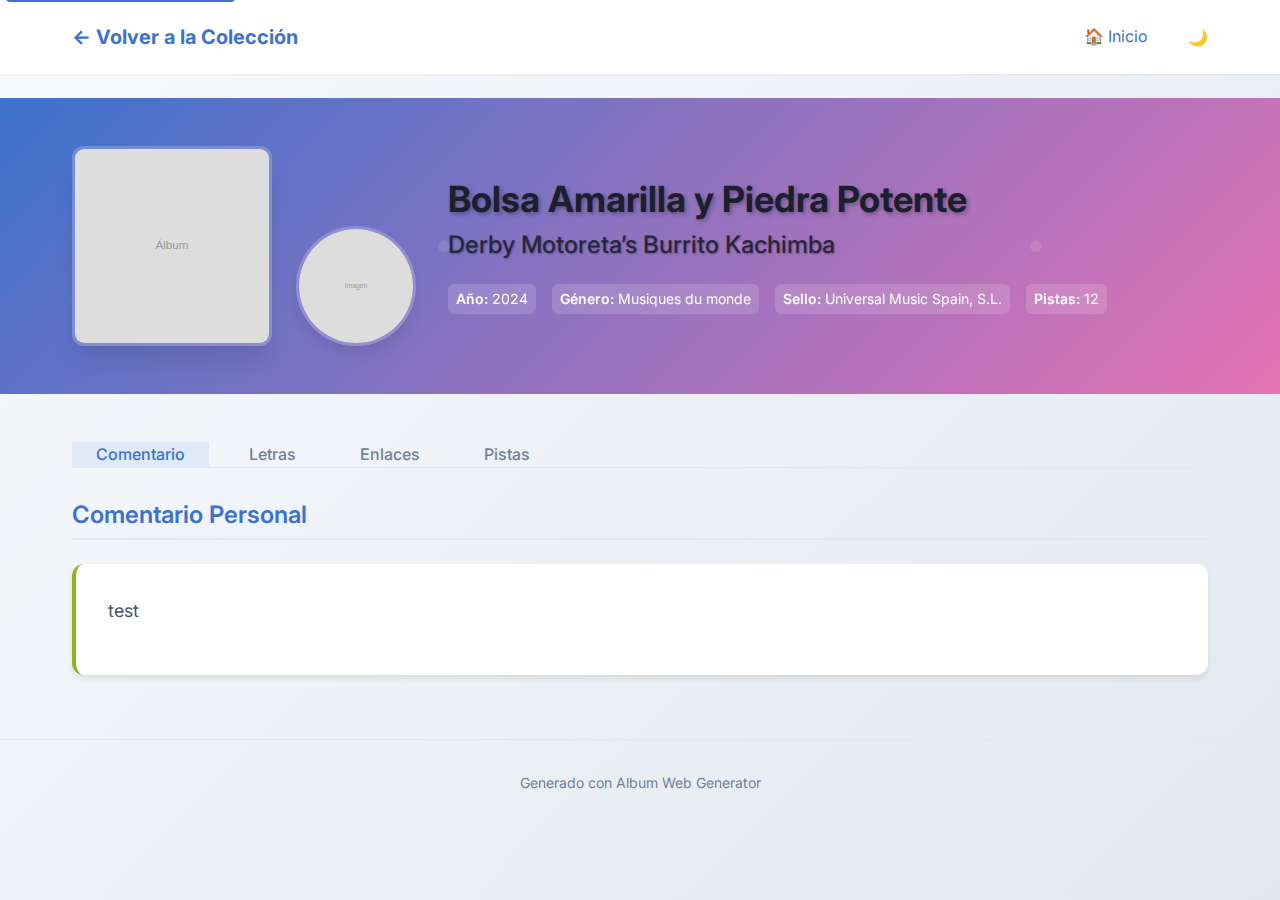
<file: docs/albums/Derby Motoreta_s Burrito Kachimba - Bolsa Amarilla y Piedra Potente.html>
<!DOCTYPE html>
<html lang="es">
<head>
    <meta charset="UTF-8">
    <meta name="viewport" content="width=device-width, initial-scale=1.0">
    <title>Derby Motoreta’s Burrito Kachimba - Bolsa Amarilla y Piedra Potente</title>
    <meta name="description" content="Información completa del álbum Bolsa Amarilla y Piedra Potente de Derby Motoreta’s Burrito Kachimba">
    <meta name="keywords" content="Derby Motoreta’s Burrito Kachimba, Bolsa Amarilla y Piedra Potente, álbum, música">

    <!-- Open Graph / Facebook -->
    <meta property="og:type" content="music.album">
    <meta property="og:url" content="">
    <meta property="og:title" content="Derby Motoreta’s Burrito Kachimba - Bolsa Amarilla y Piedra Potente">
    <meta property="og:description" content="Información completa del álbum Bolsa Amarilla y Piedra Potente de Derby Motoreta’s Burrito Kachimba">
    <meta property="og:image" content="https://coverartarchive.org/release/9711e0a9-8109-4563-9636-161003491003/42464784628.jpg">

    <!-- Twitter -->
    <meta property="twitter:card" content="summary_large_image">
    <meta property="twitter:title" content="Derby Motoreta’s Burrito Kachimba - Bolsa Amarilla y Piedra Potente">
    <meta property="twitter:description" content="Información completa del álbum Bolsa Amarilla y Piedra Potente de Derby Motoreta’s Burrito Kachimba">
    <meta property="twitter:image" content="https://coverartarchive.org/release/9711e0a9-8109-4563-9636-161003491003/42464784628.jpg">

    <link rel="stylesheet" href="../styles.css">
    <link rel="preconnect" href="https://fonts.googleapis.com">
    <link rel="preconnect" href="https://fonts.gstatic.com" crossorigin>
    <link href="https://fonts.googleapis.com/css2?family=Inter:wght@300;400;500;600;700&display=swap" rel="stylesheet">

    <!-- Colores dinámicos para este álbum -->
    <style>
        :root {
            --color-primary: #3d72cc;
            --color-secondary: #e572b4;
            --color-accent: #92b223;
        }

        .album-header {
            background: linear-gradient(135deg, #3d72cc, #e572b4);
        }
    </style>

    <script>
        // Datos del álbum para JavaScript
        window.albumData = {
  "title": "Bolsa Amarilla y Piedra Potente",
  "artist": "Derby Motoreta’s Burrito Kachimba",
  "year": "2024",
  "genre": [
    "Musiques du monde"
  ],
  "total_tracks": 12,
  "tracks_count": 12,
  "has_lyrics": true,
  "has_comment": true,
  "links_count": 16
};
    </script>
</head>
<body>
    <!-- Navegación hacia el índice -->
    <header class="site-header">
        <div class="container">
            <nav class="site-nav">
                <div class="site-logo">
                    <a href="../index.html" style="color: inherit; text-decoration: none;">← Volver a la Colección</a>
                </div>
                <div class="nav-links">
                    <a href="../index.html" class="nav-link">🏠 Inicio</a>
                </div>
            </nav>
        </div>
    </header>

    
    <header class="album-header">
        <div class="container">
            <div class="album-hero">
                <div class="album-images">
                    <div class="album-cover">
                        <img src="https://coverartarchive.org/release/9711e0a9-8109-4563-9636-161003491003/42464784628.jpg"
                             alt="Portada de Bolsa Amarilla y Piedra Potente"
                             onerror="this.src='data:image/svg+xml,%3Csvg xmlns=\'http://www.w3.org/2000/svg\' width=\'300\' height=\'300\' viewBox=\'0 0 300 300\'%3E%3Crect width=\'300\' height=\'300\' fill=\'%23ddd\'/%3E%3Ctext x=\'50%25\' y=\'50%25\' text-anchor=\'middle\' dy=\'.3em\' font-family=\'Arial, sans-serif\' font-size=\'18\' fill=\'%23999\'%3EÁlbum%3C/text%3E%3C/svg%3E'">
                    </div>
                    <div class="artist-image">
                        <img src="data:image/svg+xml,%3Csvg xmlns='http://www.w3.org/2000/svg' width='300' height='300' viewBox='0 0 300 300'%3E%3Crect width='300' height='300' fill='%23ddd'/%3E%3Ctext x='50%25' y='50%25' text-anchor='middle' dy='.3em' font-family='Arial, sans-serif' font-size='18' fill='%23999'%3EImagen%3C/text%3E%3C/svg%3E"
                             alt="Foto de Derby Motoreta’s Burrito Kachimba"
                             onerror="this.src='data:image/svg+xml,%3Csvg xmlns=\'http://www.w3.org/2000/svg\' width=\'300\' height=\'300\' viewBox=\'0 0 300 300\'%3E%3Ccircle cx=\'150\' cy=\'150\' r=\'150\' fill=\'%23ddd\'/%3E%3Ctext x=\'50%25\' y=\'50%25\' text-anchor=\'middle\' dy=\'.3em\' font-family=\'Arial, sans-serif\' font-size=\'18\' fill=\'%23999\'%3EArtista%3C/text%3E%3C/svg%3E'">
                    </div>
                </div>

                <div class="album-info">
                    <h1 class="album-title">Bolsa Amarilla y Piedra Potente</h1>
                    <h2 class="artist-name">Derby Motoreta’s Burrito Kachimba</h2>
                    <div class='album-details'><span class='detail-item'><strong>Año:</strong> 2024</span><span class='detail-item'><strong>Género:</strong> Musiques du monde</span><span class='detail-item'><strong>Sello:</strong> Universal Music Spain, S.L.</span><span class='detail-item'><strong>Pistas:</strong> 12</span></div>
                </div>
            </div>
        </div>
    </header>
    
    <main class="album-content">
        <div class="container">
            <nav class="content-nav">
                <ul class="nav-tabs">
                    <li><a href="#comment" class="nav-tab active" data-tab="comment">Comentario</a></li>
                    <li><a href="#lyrics" class="nav-tab" data-tab="lyrics">Letras</a></li>
                    <li><a href="#links" class="nav-tab" data-tab="links">Enlaces</a></li>
                    <li><a href="#tracks" class="nav-tab" data-tab="tracks">Pistas</a></li>
                </ul>
            </nav>

            <div class="tab-content">
                
                <section id="comment" class="tab-panel active">
                    <h3>Comentario Personal</h3>
                    <div class="comment-content">
                        <p>test</p>
                    </div>
                </section>
                
                <section id="lyrics" class="tab-panel">
                    <h3>Letras de las Canciones</h3>
                    <div class="lyrics-content">
                        
                    <div class="lyrics-song">
                        <h4 class="song-title">Agua Grande</h4>
                        <div class="lyrics-text">
                            <p><em>Letras no disponibles</em></p>
                        </div>
                    </div>
                    <div class="lyrics-song">
                        <h4 class="song-title">Seis Pistones (Makensy’s Dream)</h4>
                        <div class="lyrics-text">
                            <p><em>Letras no disponibles</em></p>
                        </div>
                    </div>
                    <div class="lyrics-song">
                        <h4 class="song-title">El Chinche</h4>
                        <div class="lyrics-text">
                            <p><em>Letras no disponibles</em></p>
                        </div>
                    </div>
                    <div class="lyrics-song">
                        <h4 class="song-title">Prodigio</h4>
                        <div class="lyrics-text">
                            <p><em>Letras no disponibles</em></p>
                        </div>
                    </div>
                    <div class="lyrics-song">
                        <h4 class="song-title">Ευλαλω (Ef Laló)</h4>
                        <div class="lyrics-text">
                            <p><em>Letras no disponibles</em></p>
                        </div>
                    </div>
                    <div class="lyrics-song">
                        <h4 class="song-title">Daddy Papi</h4>
                        <div class="lyrics-text">
                            <p><em>Letras no disponibles</em></p>
                        </div>
                    </div>
                    <div class="lyrics-song">
                        <h4 class="song-title">La Fuente</h4>
                        <div class="lyrics-text">
                            <p><em>Letras no disponibles</em></p>
                        </div>
                    </div>
                    <div class="lyrics-song">
                        <h4 class="song-title">Manguara</h4>
                        <div class="lyrics-text">
                            <p><em>Letras no disponibles</em></p>
                        </div>
                    </div>
                    <div class="lyrics-song">
                        <h4 class="song-title">Gun‐Gun</h4>
                        <div class="lyrics-text">
                            <p><em>Letras no disponibles</em></p>
                        </div>
                    </div>
                    <div class="lyrics-song">
                        <h4 class="song-title">Pétalos</h4>
                        <div class="lyrics-text">
                            <p><em>Letras no disponibles</em></p>
                        </div>
                    </div>
                    <div class="lyrics-song">
                        <h4 class="song-title">Manteca</h4>
                        <div class="lyrics-text">
                            <p><em>Letras no disponibles</em></p>
                        </div>
                    </div>
                    <div class="lyrics-song">
                        <h4 class="song-title">Tierra</h4>
                        <div class="lyrics-text">
                            <p><em>Letras no disponibles</em></p>
                        </div>
                    </div>
                    </div>
                </section>
                
                <section id="links" class="tab-panel">
                    <h3>Enlaces Relacionados</h3>
                    <div class="links-content">
                        
                <div class="links-category">
                    <h4 class="category-title">
                        <span class="category-icon">🌐</span>
                        Oficiales
                    </h4>
                    <ul class="links-list">
                        <li class="link-item">
                            <a href="https://www.discogs.com/artist/6983946" target="_blank" rel="noopener noreferrer">
                                Discogs
                            </a>
                            <span class='source-badge'>MusicBrainz</span>
                        </li>
                        <li class="link-item">
                            <a href="https://derbymotoretasburritokachimba.com/" target="_blank" rel="noopener noreferrer">
                                Sitio web oficial
                            </a>
                            <span class='source-badge'>MusicBrainz</span>
                        </li></ul></div>
                <div class="links-category">
                    <h4 class="category-title">
                        <span class="category-icon">🎵</span>
                        Streaming
                    </h4>
                    <ul class="links-list">
                        <li class="link-item">
                            <a href="https://open.spotify.com/search/Derby%20Motoreta%E2%80%99s%20Burrito%20Kachimba%20Bolsa%20Amarilla%20y%20Piedra%20Potente" target="_blank" rel="noopener noreferrer">
                                Spotify (búsqueda)
                            </a>
                            <span class='source-badge'>automatic</span>
                        </li>
                        <li class="link-item">
                            <a href="https://music.apple.com/search?term=Derby%20Motoreta%E2%80%99s%20Burrito%20Kachimba%20Bolsa%20Amarilla%20y%20Piedra%20Potente" target="_blank" rel="noopener noreferrer">
                                Apple Music (búsqueda)
                            </a>
                            <span class='source-badge'>automatic</span>
                        </li>
                        <li class="link-item">
                            <a href="https://www.youtube.com/results?search_query=Derby%20Motoreta%E2%80%99s%20Burrito%20Kachimba%20Bolsa%20Amarilla%20y%20Piedra%20Potente" target="_blank" rel="noopener noreferrer">
                                YouTube (búsqueda)
                            </a>
                            <span class='source-badge'>automatic</span>
                        </li></ul></div>
                <div class="links-category">
                    <h4 class="category-title">
                        <span class="category-icon">📚</span>
                        Información
                    </h4>
                    <ul class="links-list">
                        <li class="link-item">
                            <a href="https://musicbrainz.org/search?query=Derby%20Motoreta%E2%80%99s%20Burrito%20Kachimba%20Bolsa%20Amarilla%20y%20Piedra%20Potente&amp;type=release" target="_blank" rel="noopener noreferrer">
                                MusicBrainz
                            </a>
                            <span class='source-badge'>automatic</span>
                        </li>
                        <li class="link-item">
                            <a href="https://www.discogs.com/search/?q=Derby%20Motoreta%E2%80%99s%20Burrito%20Kachimba%20Bolsa%20Amarilla%20y%20Piedra%20Potente&amp;type=all" target="_blank" rel="noopener noreferrer">
                                Discogs (búsqueda)
                            </a>
                            <span class='source-badge'>automatic</span>
                        </li>
                        <li class="link-item">
                            <a href="https://musicbrainz.org/release/9711e0a9-8109-4563-9636-161003491003" target="_blank" rel="noopener noreferrer">
                                Bolsa Amarilla y Piedra Potente en Musicbrainz
                            </a>
                            <span class='source-badge'>database</span>
                        </li>
                        <li class="link-item">
                            <a href="https://www.last.fm/music/Derby+Motoreta%E2%80%99s+Burrito+Kachimba/Bolsa+Amarilla+Y+Piedra+Potente" target="_blank" rel="noopener noreferrer">
                                Bolsa Amarilla y Piedra Potente en Lastfm
                            </a>
                            <span class='source-badge'>database</span>
                        </li>
                        <li class="link-item">
                            <a href="https://es.wikipedia.org/wiki/Special:Search?search=Derby%20Motoreta%E2%80%99s%20Burrito%20Kachimba%20Bolsa%20Amarilla%20y%20Piedra%20Potente" target="_blank" rel="noopener noreferrer">
                                Wikipedia (búsqueda)
                            </a>
                            <span class='source-badge'>automatic</span>
                        </li>
                        <li class="link-item">
                            <a href="https://www.last.fm/search?q=Derby%20Motoreta%E2%80%99s%20Burrito%20Kachimba%20Bolsa%20Amarilla%20y%20Piedra%20Potente" target="_blank" rel="noopener noreferrer">
                                Last.fm (búsqueda)
                            </a>
                            <span class='source-badge'>automatic</span>
                        </li>
                        <li class="link-item">
                            <a href="https://genius.com/search?q=Derby%20Motoreta%E2%80%99s%20Burrito%20Kachimba%20Bolsa%20Amarilla%20y%20Piedra%20Potente" target="_blank" rel="noopener noreferrer">
                                Genius (letras)
                            </a>
                            <span class='source-badge'>automatic</span>
                        </li></ul></div>
                <div class="links-category">
                    <h4 class="category-title">
                        <span class="category-icon">📱</span>
                        Redes Sociales
                    </h4>
                    <ul class="links-list">
                        <li class="link-item">
                            <a href="https://twitter.com/search?q=Derby%20Motoreta%E2%80%99s%20Burrito%20Kachimba" target="_blank" rel="noopener noreferrer">
                                Twitter (búsqueda)
                            </a>
                            <span class='source-badge'>automatic</span>
                        </li>
                        <li class="link-item">
                            <a href="https://www.instagram.com/explore/tags/DerbyMotoreta%E2%80%99sBurritoKachimba" target="_blank" rel="noopener noreferrer">
                                Instagram (búsqueda)
                            </a>
                            <span class='source-badge'>automatic</span>
                        </li>
                        <li class="link-item">
                            <a href="https://www.facebook.com/search/top?q=Derby%20Motoreta%E2%80%99s%20Burrito%20Kachimba" target="_blank" rel="noopener noreferrer">
                                Facebook (búsqueda)
                            </a>
                            <span class='source-badge'>automatic</span>
                        </li>
                        <li class="link-item">
                            <a href="https://bsky.app/search?q=Derby%20Motoreta%E2%80%99s%20Burrito%20Kachimba" target="_blank" rel="noopener noreferrer">
                                Bluesky (búsqueda)
                            </a>
                            <span class='source-badge'>automatic</span>
                        </li></ul></div>
                    </div>
                </section>
                
                <section id="tracks" class="tab-panel">
                    <h3>Lista de Pistas</h3>
                    <div class="tracks-content">
                        <table class="tracks-table">
                            <thead>
                                <tr>
                                    <th>#</th>
                                    <th>Título</th>
                                    <th>Duración</th>
                                </tr>
                            </thead>
                            <tbody>
                                
            <tr class="track-row">
                <td class="track-number"></td>
                <td class="track-title">
                    Agua Grande
                </td>
                <td class="track-duration">0:43</td>
            </tr>
            <tr class="track-row">
                <td class="track-number"></td>
                <td class="track-title">
                    Seis Pistones (Makensy’s Dream)
                </td>
                <td class="track-duration">3:48</td>
            </tr>
            <tr class="track-row">
                <td class="track-number"></td>
                <td class="track-title">
                    El Chinche
                </td>
                <td class="track-duration">2:55</td>
            </tr>
            <tr class="track-row">
                <td class="track-number"></td>
                <td class="track-title">
                    Prodigio
                </td>
                <td class="track-duration">3:48</td>
            </tr>
            <tr class="track-row">
                <td class="track-number"></td>
                <td class="track-title">
                    Ευλαλω (Ef Laló)
                </td>
                <td class="track-duration">4:39</td>
            </tr>
            <tr class="track-row">
                <td class="track-number"></td>
                <td class="track-title">
                    Daddy Papi
                </td>
                <td class="track-duration">2:54</td>
            </tr>
            <tr class="track-row">
                <td class="track-number"></td>
                <td class="track-title">
                    La Fuente
                </td>
                <td class="track-duration">3:35</td>
            </tr>
            <tr class="track-row">
                <td class="track-number"></td>
                <td class="track-title">
                    Manguara
                </td>
                <td class="track-duration">3:40</td>
            </tr>
            <tr class="track-row">
                <td class="track-number"></td>
                <td class="track-title">
                    Gun‐Gun
                </td>
                <td class="track-duration">3:34</td>
            </tr>
            <tr class="track-row">
                <td class="track-number"></td>
                <td class="track-title">
                    Pétalos
                </td>
                <td class="track-duration">4:34</td>
            </tr>
            <tr class="track-row">
                <td class="track-number"></td>
                <td class="track-title">
                    Manteca
                </td>
                <td class="track-duration">2:12</td>
            </tr>
            <tr class="track-row">
                <td class="track-number"></td>
                <td class="track-title">
                    Tierra
                </td>
                <td class="track-duration">9:11</td>
            </tr>
                            </tbody>
                        </table>
                    </div>
                </section>
            </div>
        </div>
    </main>
    
    <footer class="album-footer">
        <div class="container">
            <p>Generado con Album Web Generator</p>
        </div>
    </footer>

    <script src="../script.js"></script>
</body>
</html>
</file>
<file: docs/styles.css>
/* Album Web Generator - CSS Global */
/* Estilos compartidos para todas las páginas de álbumes */

:root {
    /* Colores base */
    --color-primary: #3b82f6;
    --color-secondary: #8b5cf6;
    --color-accent: #f59e0b;
    --color-dark: #1a202c;
    --color-light: #f7fafc;
    --color-white: #ffffff;
    --color-black: #1a1a1a;
    --color-gray-dark: #4a5568;
    --color-gray-medium: #718096;
    --color-gray-light: #e2e8f0;

    /* Tipografía */
    --font-family-primary:
        "Inter", -apple-system, BlinkMacSystemFont, "Segoe UI", Roboto,
        sans-serif;
    --font-size-xs: 0.75rem;
    --font-size-sm: 0.875rem;
    --font-size-base: 1rem;
    --font-size-lg: 1.125rem;
    --font-size-xl: 1.25rem;
    --font-size-2xl: 1.5rem;
    --font-size-3xl: 1.875rem;
    --font-size-4xl: 2.25rem;

    /* Espaciado */
    --spacing-xs: 0.25rem;
    --spacing-sm: 0.5rem;
    --spacing-md: 1rem;
    --spacing-lg: 1.5rem;
    --spacing-xl: 2rem;
    --spacing-2xl: 3rem;
    --spacing-3xl: 4rem;

    /* Bordes */
    --border-radius-sm: 0.375rem;
    --border-radius-md: 0.5rem;
    --border-radius-lg: 0.75rem;
    --border-radius-xl: 1rem;

    /* Sombras */
    --shadow-sm: 0 1px 2px 0 rgba(0, 0, 0, 0.05);
    --shadow-md: 0 4px 6px -1px rgba(0, 0, 0, 0.1);
    --shadow-lg: 0 10px 15px -3px rgba(0, 0, 0, 0.1);
    --shadow-xl: 0 20px 25px -5px rgba(0, 0, 0, 0.1);

    /* Transiciones */
    --transition-fast: 150ms ease-in-out;
    --transition-normal: 250ms ease-in-out;
    --transition-slow: 400ms ease-in-out;

    /* Layout */
    --max-width: 1200px;
    --header-height: 80px;
}

/* Reset y normalización */
*,
*::before,
*::after {
    box-sizing: border-box;
    margin: 0;
    padding: 0;
}

html {
    scroll-behavior: smooth;
}

body {
    font-family: var(--font-family-primary);
    font-size: var(--font-size-base);
    line-height: 1.6;
    color: var(--color-dark);
    background: linear-gradient(135deg, #f8fafc 0%, #e2e8f0 100%);
    min-height: 100vh;
    -webkit-font-smoothing: antialiased;
    -moz-osx-font-smoothing: grayscale;
}

img {
    max-width: 100%;
    height: auto;
    display: block;
}

a {
    color: var(--color-primary);
    text-decoration: none;
    transition: color var(--transition-fast);
}

a:hover,
a:focus {
    color: var(--color-accent);
}

button {
    font-family: inherit;
    font-size: inherit;
    border: none;
    background: none;
    cursor: pointer;
    transition: all var(--transition-fast);
}

ul,
ol {
    list-style: none;
}

table {
    border-collapse: collapse;
    width: 100%;
}

/* Estilos base */
.container {
    max-width: var(--max-width);
    margin: 0 auto;
    padding: 0 var(--spacing-md);
}

@media (min-width: 768px) {
    .container {
        padding: 0 var(--spacing-xl);
    }
}

/* Tipografía */
h1,
h2,
h3,
h4,
h5,
h6 {
    font-weight: 600;
    line-height: 1.25;
    margin-bottom: var(--spacing-sm);
    color: var(--color-dark);
}

h1 {
    font-size: var(--font-size-4xl);
}
h2 {
    font-size: var(--font-size-3xl);
}
h3 {
    font-size: var(--font-size-2xl);
}
h4 {
    font-size: var(--font-size-xl);
}
h5 {
    font-size: var(--font-size-lg);
}
h6 {
    font-size: var(--font-size-base);
}

p {
    margin-bottom: var(--spacing-md);
}

strong {
    font-weight: 600;
}

em {
    font-style: italic;
    color: var(--color-gray-dark);
}

small {
    font-size: var(--font-size-sm);
    color: var(--color-gray-medium);
}

/* Header común */
.site-header {
    background: var(--color-white);
    box-shadow: var(--shadow-sm);
    position: sticky;
    top: 0;
    z-index: 100;
    margin-bottom: var(--spacing-lg);
}

.site-nav {
    display: flex;
    align-items: center;
    justify-content: space-between;
    padding: var(--spacing-md) 0;
}

.site-logo {
    font-size: var(--font-size-xl);
    font-weight: 700;
    color: var(--color-primary);
}

.nav-links {
    display: flex;
    gap: var(--spacing-lg);
}

.nav-link {
    padding: var(--spacing-sm) var(--spacing-md);
    border-radius: var(--border-radius-md);
    transition: background-color var(--transition-fast);
}

.nav-link:hover {
    background-color: var(--color-gray-light);
}

/* Album header dinámico */
.album-header {
    color: var(--color-white);
    padding: var(--spacing-2xl) 0;
    margin-bottom: var(--spacing-2xl);
    position: relative;
    overflow: hidden;
}

.album-header::before {
    content: "";
    position: absolute;
    top: 0;
    left: 0;
    right: 0;
    bottom: 0;
    background: url('data:image/svg+xml,<svg xmlns="http://www.w3.org/2000/svg" viewBox="0 0 100 100"><circle cx="50" cy="50" r="2" fill="white" opacity="0.1"/></svg>')
        repeat;
    animation: floating 20s infinite linear;
}

.album-hero {
    display: grid;
    grid-template-columns: auto 1fr;
    gap: var(--spacing-xl);
    align-items: center;
    position: relative;
    z-index: 1;
}

@media (max-width: 768px) {
    .album-hero {
        grid-template-columns: 1fr;
        text-align: center;
        gap: var(--spacing-lg);
    }
}

.album-images {
    display: flex;
    gap: var(--spacing-lg);
    align-items: flex-end;
}

@media (max-width: 768px) {
    .album-images {
        justify-content: center;
    }
}

.album-cover img {
    width: 200px;
    height: 200px;
    object-fit: cover;
    border-radius: var(--border-radius-lg);
    box-shadow: var(--shadow-xl);
    border: 3px solid rgba(255, 255, 255, 0.2);
}

.artist-image img {
    width: 120px;
    height: 120px;
    object-fit: cover;
    border-radius: 50%;
    box-shadow: var(--shadow-lg);
    border: 3px solid rgba(255, 255, 255, 0.2);
}

@media (max-width: 480px) {
    .album-images {
        flex-direction: column;
        align-items: center;
        gap: var(--spacing-md);
    }

    .album-cover img {
        width: 160px;
        height: 160px;
    }

    .artist-image img {
        width: 100px;
        height: 100px;
    }
}

.album-info {
    min-width: 0;
}

.album-title {
    font-size: var(--font-size-4xl);
    font-weight: 700;
    margin-bottom: var(--spacing-sm);
    text-shadow: 2px 2px 4px rgba(0, 0, 0, 0.3);
}

.artist-name {
    font-size: var(--font-size-2xl);
    font-weight: 500;
    margin-bottom: var(--spacing-lg);
    opacity: 0.9;
    text-shadow: 1px 1px 2px rgba(0, 0, 0, 0.3);
}

.album-details {
    display: flex;
    flex-wrap: wrap;
    gap: var(--spacing-md);
    margin-top: var(--spacing-lg);
}

.detail-item {
    background: rgba(255, 255, 255, 0.15);
    padding: var(--spacing-xs) var(--spacing-sm);
    border-radius: var(--border-radius-sm);
    font-size: var(--font-size-sm);
    backdrop-filter: blur(10px);
}

/* Navegación de contenido */
.content-nav {
    margin-bottom: var(--spacing-xl);
    border-bottom: 1px solid var(--color-gray-light);
    overflow-x: auto;
    scrollbar-width: none;
    -ms-overflow-style: none;
}

.content-nav::-webkit-scrollbar {
    display: none;
}

.nav-tabs {
    display: flex;
    gap: var(--spacing-md);
    min-width: max-content;
}

.nav-tab {
    padding: var(--spacing-md) var(--spacing-lg);
    border-bottom: 3px solid transparent;
    font-weight: 500;
    color: var(--color-gray-medium);
    transition: all var(--transition-normal);
    white-space: nowrap;
    position: relative;
}

.nav-tab:hover {
    color: var(--color-primary);
    background-color: rgba(59, 130, 246, 0.05);
}

.nav-tab.active {
    color: var(--color-primary);
    border-bottom-color: var(--color-primary);
    background-color: rgba(59, 130, 246, 0.1);
}

/* Contenido de pestañas */
.tab-content {
    position: relative;
}

.tab-panel {
    display: none;
    animation: fadeIn var(--transition-normal) ease-in-out;
}

.tab-panel.active {
    display: block;
}

.tab-panel h3 {
    color: var(--color-primary);
    margin-bottom: var(--spacing-lg);
    padding-bottom: var(--spacing-sm);
    border-bottom: 2px solid var(--color-gray-light);
}

/* Comentario */
.comment-content {
    background: var(--color-white);
    padding: var(--spacing-xl);
    border-radius: var(--border-radius-lg);
    box-shadow: var(--shadow-md);
    border-left: 4px solid var(--color-accent);
}

.comment-content p {
    font-size: var(--font-size-lg);
    line-height: 1.7;
    color: var(--color-gray-dark);
}

/* Letras */
.lyrics-content {
    display: grid;
    gap: var(--spacing-xl);
}

.lyrics-song {
    background: var(--color-white);
    border-radius: var(--border-radius-lg);
    overflow: hidden;
    box-shadow: var(--shadow-md);
    transition: transform var(--transition-normal);
}

.lyrics-song:hover {
    transform: translateY(-2px);
    box-shadow: var(--shadow-lg);
}

.song-title {
    background: linear-gradient(
        90deg,
        var(--color-primary),
        var(--color-secondary)
    );
    color: var(--color-white);
    padding: var(--spacing-lg);
    margin: 0;
    font-size: var(--font-size-xl);
    position: relative;
}

.copy-lyrics-btn {
    float: right;
    background: rgba(255, 255, 255, 0.2);
    border: none;
    padding: 8px;
    border-radius: 4px;
    color: white;
    cursor: pointer;
    font-size: 14px;
    transition: background 0.3s ease;
}

.copy-lyrics-btn:hover {
    background: rgba(255, 255, 255, 0.3);
}

.lyrics-text {
    padding: var(--spacing-xl);
}

.lyrics-text p {
    font-family: Georgia, serif;
    line-height: 1.8;
    margin-bottom: var(--spacing-md);
}

.lyrics-highlight {
    background: yellow;
    padding: 1px 2px;
    border-radius: 2px;
}

.lyrics-search {
    margin-bottom: var(--spacing-lg);
    padding: var(--spacing-lg);
    background: var(--color-white);
    border-radius: var(--border-radius-lg);
    box-shadow: var(--shadow-sm);
}

.lyrics-search-input {
    width: 100%;
    padding: var(--spacing-sm);
    border: 1px solid var(--color-gray-light);
    border-radius: var(--border-radius-md);
    font-size: var(--font-size-base);
}

.search-results-count {
    margin-top: var(--spacing-sm);
    font-size: var(--font-size-sm);
    color: var(--color-gray-medium);
}

/* Enlaces */
.links-content {
    display: grid;
    gap: var(--spacing-xl);
}

.links-category {
    background: var(--color-white);
    border-radius: var(--border-radius-lg);
    padding: var(--spacing-xl);
    box-shadow: var(--shadow-md);
}

.category-title {
    display: flex;
    align-items: center;
    gap: var(--spacing-sm);
    color: var(--color-primary);
    margin-bottom: var(--spacing-lg);
    font-size: var(--font-size-xl);
}

.category-icon {
    font-size: var(--font-size-2xl);
}

.links-list {
    display: grid;
    gap: var(--spacing-sm);
}

.link-item {
    display: flex;
    align-items: center;
    justify-content: space-between;
    padding: var(--spacing-md);
    border-radius: var(--border-radius-md);
    background: var(--color-light);
    transition: all var(--transition-fast);
}

.link-item:hover {
    background: var(--color-gray-light);
    transform: translateX(4px);
}

.link-item a {
    font-weight: 500;
    flex: 1;
}

.source-badge {
    background: var(--color-accent);
    color: var(--color-white);
    padding: var(--spacing-xs) var(--spacing-sm);
    border-radius: var(--border-radius-sm);
    font-size: var(--font-size-xs);
    font-weight: 500;
}

/* Pistas */
.tracks-content {
    background: var(--color-white);
    border-radius: var(--border-radius-lg);
    overflow: hidden;
    box-shadow: var(--shadow-md);
}

.tracks-table {
    width: 100%;
}

.tracks-table thead {
    background: linear-gradient(
        90deg,
        var(--color-primary),
        var(--color-secondary)
    );
    color: var(--color-white);
}

.tracks-table th {
    padding: var(--spacing-lg);
    text-align: left;
    font-weight: 600;
}

.track-row {
    border-bottom: 1px solid var(--color-gray-light);
    transition: background-color var(--transition-fast);
}

.track-row:hover {
    background-color: var(--color-light);
}

.track-row:last-child {
    border-bottom: none;
}

.track-row td {
    padding: var(--spacing-md) var(--spacing-lg);
}

.track-number {
    width: 60px;
    text-align: center;
    font-weight: 600;
    color: var(--color-gray-medium);
}

.track-title {
    font-weight: 500;
}

.track-artist {
    color: var(--color-gray-medium);
    font-size: var(--font-size-sm);
    font-weight: 400;
}

.track-duration {
    width: 80px;
    text-align: right;
    font-family: monospace;
    color: var(--color-gray-medium);
}

/* Índice de álbumes */
.albums-grid {
    display: grid;
    grid-template-columns: repeat(auto-fill, minmax(280px, 1fr));
    gap: var(--spacing-xl);
    margin-top: var(--spacing-xl);
}

.album-card {
    background: var(--color-white);
    border-radius: var(--border-radius-lg);
    padding: var(--spacing-lg);
    box-shadow: var(--shadow-md);
    transition:
        transform var(--transition-normal),
        box-shadow var(--transition-normal);
    text-decoration: none;
    color: inherit;
}

.album-card:hover {
    transform: translateY(-4px);
    box-shadow: var(--shadow-xl);
}

.album-card-cover {
    width: 100%;
    aspect-ratio: 1;
    border-radius: var(--border-radius-md);
    overflow: hidden;
    margin-bottom: var(--spacing-md);
}

.album-card-cover img {
    width: 100%;
    height: 100%;
    object-fit: cover;
}

.album-card-title {
    font-size: var(--font-size-lg);
    font-weight: 600;
    margin-bottom: var(--spacing-xs);
    color: var(--color-dark);
}

.album-card-artist {
    font-size: var(--font-size-base);
    color: var(--color-gray-dark);
    margin-bottom: var(--spacing-sm);
}

.album-card-year {
    font-size: var(--font-size-sm);
    color: var(--color-gray-medium);
}

/* Footer */
.album-footer {
    margin-top: var(--spacing-3xl);
    padding: var(--spacing-xl) 0;
    border-top: 1px solid var(--color-gray-light);
    text-align: center;
    color: var(--color-gray-medium);
    font-size: var(--font-size-sm);
}

/* Responsive Design */
@media (max-width: 1024px) {
    .albums-grid {
        grid-template-columns: repeat(auto-fill, minmax(240px, 1fr));
    }
}

@media (max-width: 768px) {
    .album-header {
        padding: var(--spacing-xl) 0;
    }

    .nav-tabs {
        gap: var(--spacing-sm);
    }

    .nav-tab {
        padding: var(--spacing-sm) var(--spacing-md);
        font-size: var(--font-size-sm);
    }

    .album-title {
        font-size: var(--font-size-3xl);
    }

    .artist-name {
        font-size: var(--font-size-xl);
    }

    .album-details {
        justify-content: center;
    }

    .albums-grid {
        grid-template-columns: repeat(auto-fill, minmax(200px, 1fr));
        gap: var(--spacing-lg);
    }
}

@media (max-width: 480px) {
    .container {
        padding: 0 var(--spacing-md);
    }

    .album-header {
        padding: var(--spacing-lg) 0;
    }

    .albums-grid {
        grid-template-columns: 1fr 1fr;
        gap: var(--spacing-md);
    }

    .album-card {
        padding: var(--spacing-md);
    }

    .track-duration {
        display: none;
    }
}

/* Animaciones */
@keyframes fadeIn {
    from {
        opacity: 0;
        transform: translateY(20px);
    }
    to {
        opacity: 1;
        transform: translateY(0);
    }
}

@keyframes floating {
    from {
        transform: translateX(-100px);
    }
    to {
        transform: translateX(calc(100vw + 100px));
    }
}

@keyframes slideIn {
    from {
        transform: translateX(-100%);
        opacity: 0;
    }
    to {
        transform: translateX(0);
        opacity: 1;
    }
}

/* Animaciones de entrada */
.album-cover {
    animation: slideIn 0.6s ease-out 0.2s both;
}

.artist-image {
    animation: slideIn 0.6s ease-out 0.4s both;
}

.album-title {
    animation: fadeIn 0.8s ease-out 0.6s both;
}

.artist-name {
    animation: fadeIn 0.8s ease-out 0.8s both;
}

.album-details {
    animation: fadeIn 0.8s ease-out 1s both;
}

/* Accesibilidad */
@media (prefers-reduced-motion: reduce) {
    * {
        animation-duration: 0.01ms !important;
        animation-iteration-count: 1 !important;
        transition-duration: 0.01ms !important;
    }

    html {
        scroll-behavior: auto;
    }
}

/* Estados de focus mejorados */
a:focus-visible,
button:focus-visible,
input:focus-visible {
    outline: 3px solid var(--color-accent);
    outline-offset: 2px;
}
</file>
